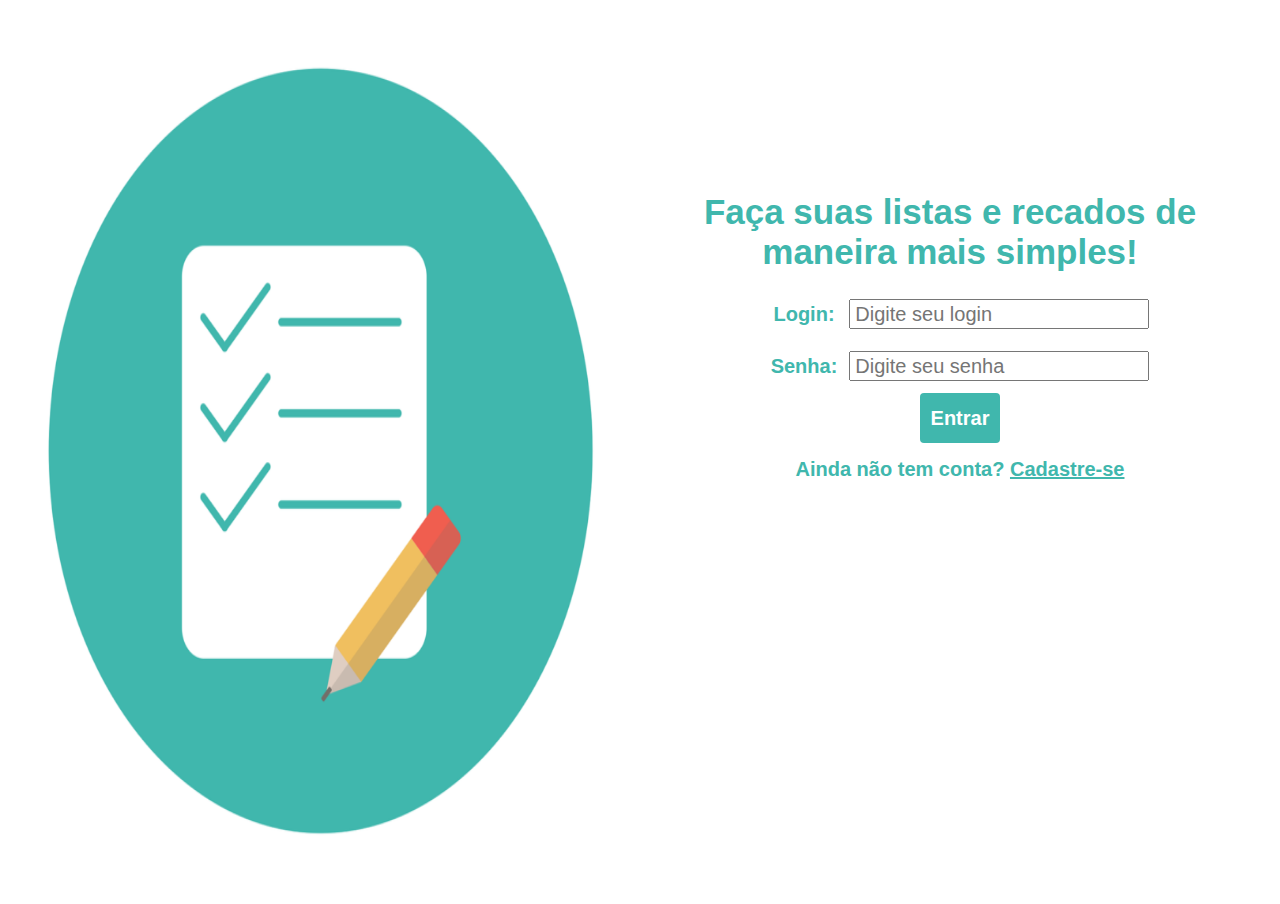
<file: projeto-final-intro-dev-web/html/index.html>
<!DOCTYPE html>
<html lang="pt-br">
    <head>
        <meta charset="UTF-8">
        <meta http-equiv="X-UA-Compatible" content="IE=edge">
        <meta name="viewport" content="width=device-width, initial-scale=1.0">
        <link rel="stylesheet" href="../styles/index.css">
        <title>Login</title>
    </head>
    <body>
        <div class="container-left">
            <img src="../images/land-photo.jpg" alt="CheckList" id="landPhoto">
        </div>
        <div class="container-right">
            <h1 id="land-title">Faça suas listas e recados de maneira mais simples!</h1>
            <form id="login-form">
                <table>
                    <tr>
                        <td>
                            <label>Login:</label>
                        </td>
                        <td>
                            <input type="text" placeholder="Digite seu login" class="emailUser">
                        </td>
                    </tr>
                    <tr>
                        <td>
                            <label>Senha:</label>
                        </td>
                        <td>
                            <input type="password" placeholder="Digite seu senha" class="passwordUser">
                        </td>
                    </tr>
                </table>
                <button id="btn-enter" onclick="loginUser()">Entrar</button>
            </form>
            <p>
                Ainda não tem conta?
                <a href="./register.html">Cadastre-se</a>
            </p>
        </div>
        <script src="../scripts/register.js"></script>
    </body>
</html>
</file>
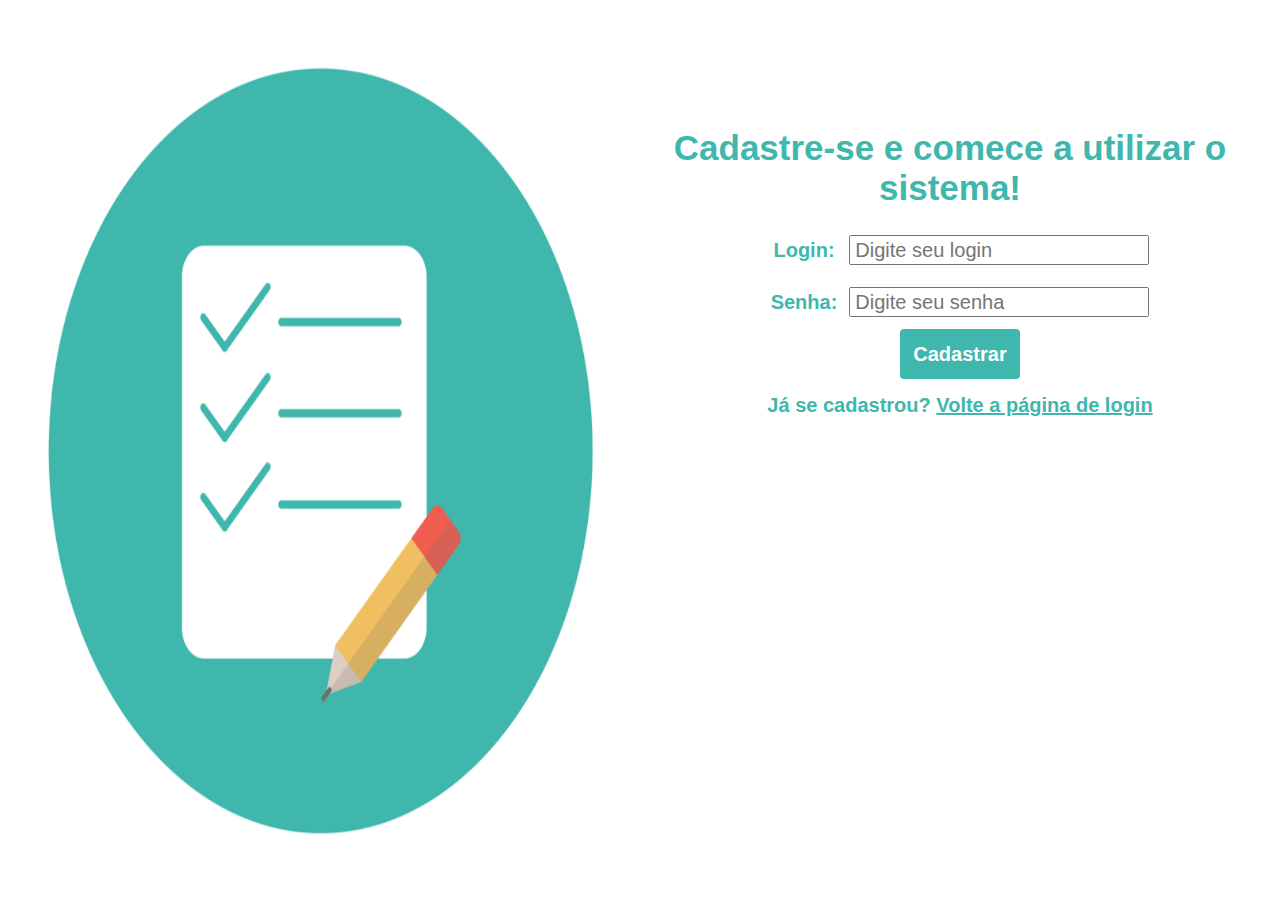
<file: projeto-final-intro-dev-web/html/register.html>
<!DOCTYPE html>
<html lang="pt-br">
    <head>
        <meta charset="UTF-8">
        <meta http-equiv="X-UA-Compatible" content="IE=edge">
        <meta name="viewport" content="width=device-width, initial-scale=1.0">
        <link rel="stylesheet" href="../styles/register.css">
        <title>Criar Conta</title>
    </head>
    <body>
        <div class="container-left">
            <img src="../images/land-photo.jpg" alt="CheckList" id="landPhoto">
        </div>
        <div class="container-right">
            <h1 id="land-title">Cadastre-se e comece a utilizar o sistema!</h1>
            <form id="register-form">
                <table>
                    <tr>
                        <td>
                            <label>Login:</label>
                        </td>
                        <td>
                            <input type="text" placeholder="Digite seu login" class="login">
                        </td>
                    </tr>
                    <tr>
                        <td>
                            <label>Senha:</label>
                        </td>
                        <td>
                            <input type="password" placeholder="Digite seu senha" class="password">
                        </td>
                    </tr>
                </table>
                <button id="btn-register" onclick="registerUser()">Cadastrar</button>
            </form>
            <p>
                Já se cadastrou?
                <a href="./index.html">Volte a página de login</a>
            </p>
        </div>
        <script src="../scripts/register.js"></script>
    </body>
</html>
</file>
<file: projeto-final-intro-dev-web/styles/index.css>
*{
    margin: 0;
    padding: 0;
    box-sizing: border-box;
}

body {
    display: flex;
    font-family: sans-serif;
    font-weight: bold;
}

.container-left {
    width: 50vw;
    height: 100vh;
}

#landPhoto {
    width: 50vw;
    height: 100vh;
}

#land-title {
    font-size: 35px;
    text-align: center;
    margin-top: 30%;
    margin-right: 20px;
    margin: left 20px;
    margin-bottom: 15px;
}

.container-right {
    width: 100%;
    height: 100vh;
    position: relative;
    text-align: center;
    color: #40b7ad;
}

table {
    margin: auto;
}
tr{
    width: 200px;
    height: 30px;
    font-size: 20px;
}

input {
    width: 300px;
    height: 30px;
    font-size: 20px;
    margin-top: 10px;
    margin-bottom: 10px;
    margin-left: 10px;
    padding: 4px;
    color: #40b7ad;
}

p{
    font-size: 20px;
    margin: 15px;
}

a{
    color: #40b7ad;
}

#btn-enter{
    width: 80px;
    height: 50px;
    font-size: 20px;
    font-weight: bold;
    margin: auto;
    background-color:#40b7ad;
    color: #fff;
    padding: 4px;
    border-radius: 4px;
    border: none;
}
</file>
<file: projeto-final-intro-dev-web/styles/register.css>
*{
    margin: 0;
    padding: 0;
    box-sizing: border-box;
}

body {
    display: flex;
    font-family: sans-serif;
    font-weight: bold;
}

.container-left {
    width: 50vw;
    height: 100vh;
}

#landPhoto {
    width: 50vw;
    height: 100vh;
}

#land-title {
    font-size: 35px;
    text-align: center;
    margin-top: 20%;
    margin-right: 20px;
    margin: left 20px;
    margin-bottom: 15px;
}

.container-right {
    width: 100%;
    height: 100vh;
    position: relative;
    text-align: center;
    color: #40b7ad;
}

table {
    margin: auto;
}
tr{
    width: 200px;
    height: 30px;
    font-size: 20px;
}

input {
    width: 300px;
    height: 30px;
    font-size: 20px;
    margin-top: 10px;
    margin-bottom: 10px;
    margin-left: 10px;
    padding: 4px;
    color: #40b7ad;
}

p{
    font-size: 20px;
    margin: 15px;
}

a{
    color: #40b7ad;
}

#btn-register{
    width: 120px;
    height: 50px;
    font-size: 20px;
    font-weight: bold;
    margin: auto;
    background-color:#40b7ad;
    color: #fff;
    padding: 4px;
    border-radius: 4px;
    border: none;
}
</file>
